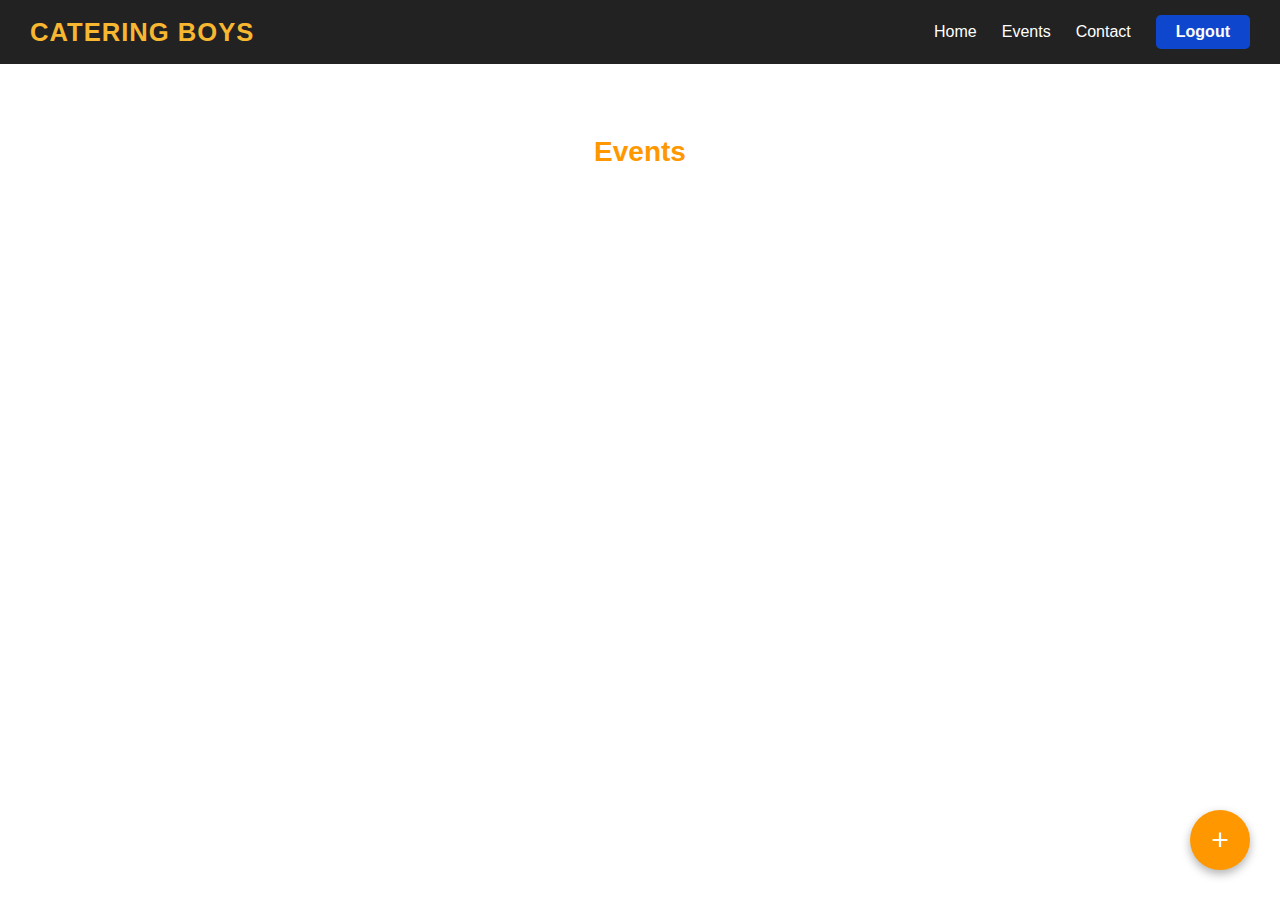
<file: admindash/index.html>
<!DOCTYPE html>
<html lang="en">
<head>
  <meta charset="UTF-8" />
  <meta name="viewport" content="width=device-width, initial-scale=1.0" />
  <title>Admin Dashboard | Catering Boys</title>
  <link rel="stylesheet" href="index.css" />
  <link rel="stylesheet"
        href="https://cdnjs.cloudflare.com/ajax/libs/font-awesome/6.5.0/css/all.min.css" />
</head>
<body>

  <!-- 🔹 Navbar -->
  <nav>
    <div class="logo">CATERING BOYS</div>
    <ul class="nav-links" id="nav-links">
      <li><a href="/home/index.html">Home</a></li>
      <li><a href="#events">Events</a></li>
      <li><a id="contact-link">Contact</a></li>
      <li><button class="logout-btn">Logout</button></li>
      <li class="close-btn" id="close-btn"><i class="fa-solid fa-xmark"></i></li>
    </ul>
    <div class="menu-icon" id="menu-icon">
      <i class="fa-solid fa-bars"></i>
    </div>
  </nav>

  <!-- 🔹 Scrolling Welcome Bar -->
  <div class="scroll-bar">
    <marquee behavior="scroll" direction="left" id="marquee"></marquee>
  </div>

  <!-- 🔹 Events Section -->
  <section class="events-section">
    <h2 id="events">Events</h2>
    <div id="event-container" class="event-container"></div>
  </section>

  <!-- 🔹 Floating Add Button -->
  <button id="addEventBtn" class="add-btn">+</button>

  <!-- 🔹 Modal for Add / Update -->
  <div class="modal" id="eventModal">
    <div class="modal-content">
      <h2 id="modalTitle">Add New Event</h2>
      <form id="eventForm">
        <input type="hidden" id="eventId">
        <input type="text" id="title" placeholder="Event Title" required>
        <input type="text" id="venue" placeholder="Venue" required>
        <textarea id="description" placeholder="Description" required></textarea>
        <input type="date" id="date" required>
        <input type="time" id="time" required>
        <input type="number" id="requiredboys" placeholder="Required Boys" required>
        <input type="number" id="amountPerBoy" placeholder="Amount per Boy" min="100" required>
        <div class="modal-buttons">
          <button type="submit" class="save-btn">Save</button>
          <button type="button" id="closeModal" class="cancel-btn">Cancel</button>
        </div>
      </form>
    </div>
  </div>

  <script src="index.js"></script>
</body>
</html>
</file>
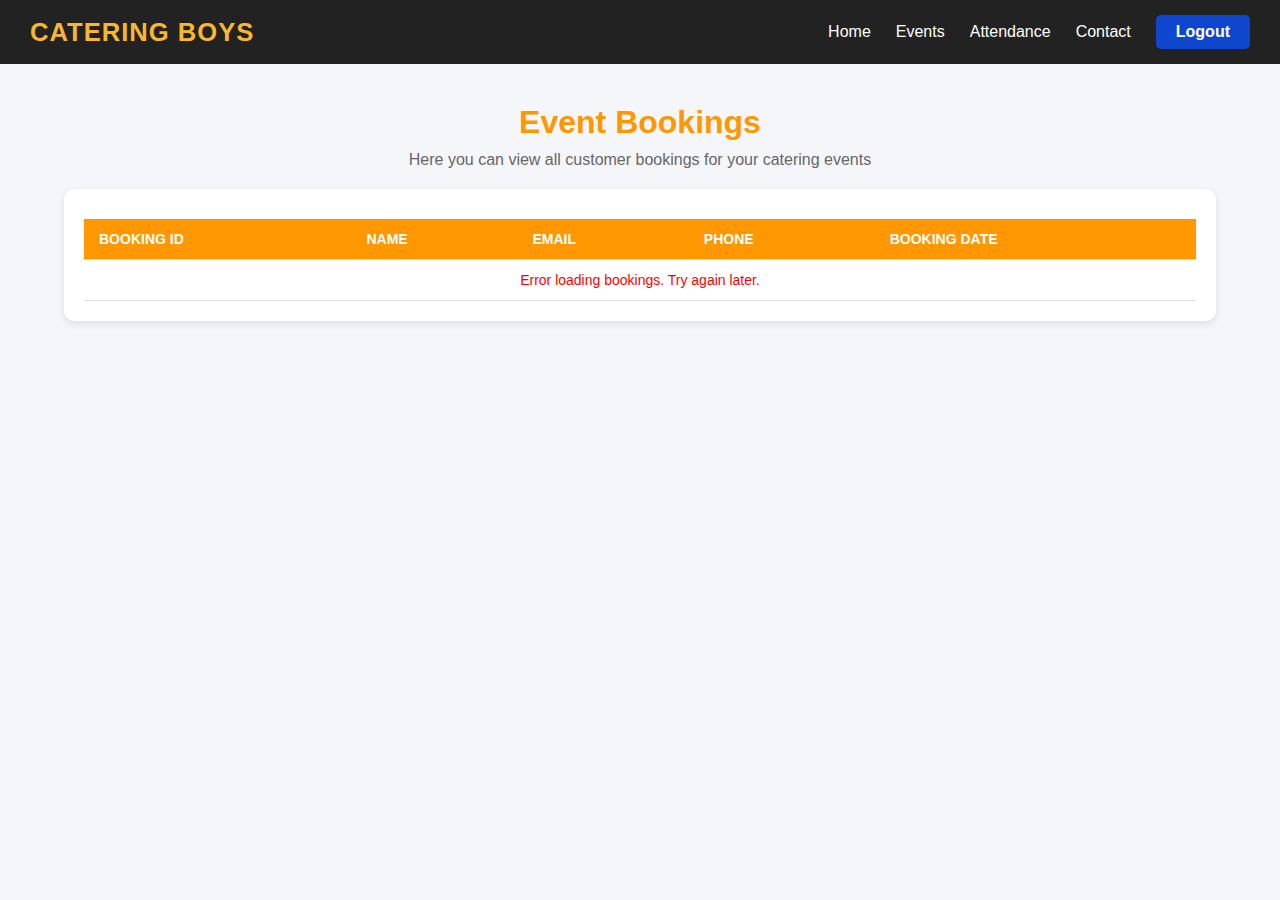
<file: bookings/index.html>
<!DOCTYPE html>
<html lang="en">
<head>
  <meta charset="UTF-8" />
  <meta name="viewport" content="width=device-width, initial-scale=1.0" />
  <title>Bookings | Catering Boys</title>
  <link rel="stylesheet" href="index.css" />
  <link rel="stylesheet"
        href="https://cdnjs.cloudflare.com/ajax/libs/font-awesome/6.5.0/css/all.min.css" />
</head>
<body>

  <!-- 🔹 Navbar -->
  <nav>
    <div class="logo">CATERING BOYS</div>
    <ul class="nav-links" id="nav-links">
      <li><a href="../admin-dashboard/index.html">Home</a></li>
      <li><a href="" id="events-link">Events</a></li>
       <li><a href="#" id="attendance">Attendance</a></li>
     <li><a id="contact-link">Contact</a></li>
      <li><button class="logout-btn">Logout</button></li>
      <li class="close-btn" id="close-btn"><i class="fa-solid fa-xmark"></i></li>
    </ul>
    <div class="menu-icon" id="menu-icon">
      <i class="fa-solid fa-bars"></i>
    </div>
  </nav>

  <!-- 🔹 Page Header -->
  <header class="header">
    <h1>Event Bookings</h1>
    <p>Here you can view all customer bookings for your catering events</p>
  </header>

  <!-- 🔹 Bookings Table -->
  <section class="table-section">
    <table id="bookingsTable">
      <thead>
        <tr>
          <th>Booking ID</th>
          <th>Name</th>
          <th>Email</th>
          <th>Phone</th>
          <th>Booking Date</th>
        </tr>
      </thead>
      <tbody id="bookingBody">
        <!-- Dynamic rows will load here -->
      </tbody>
    </table>
  </section>

  <script src="index.js"></script>
</body>
</html>
</file>
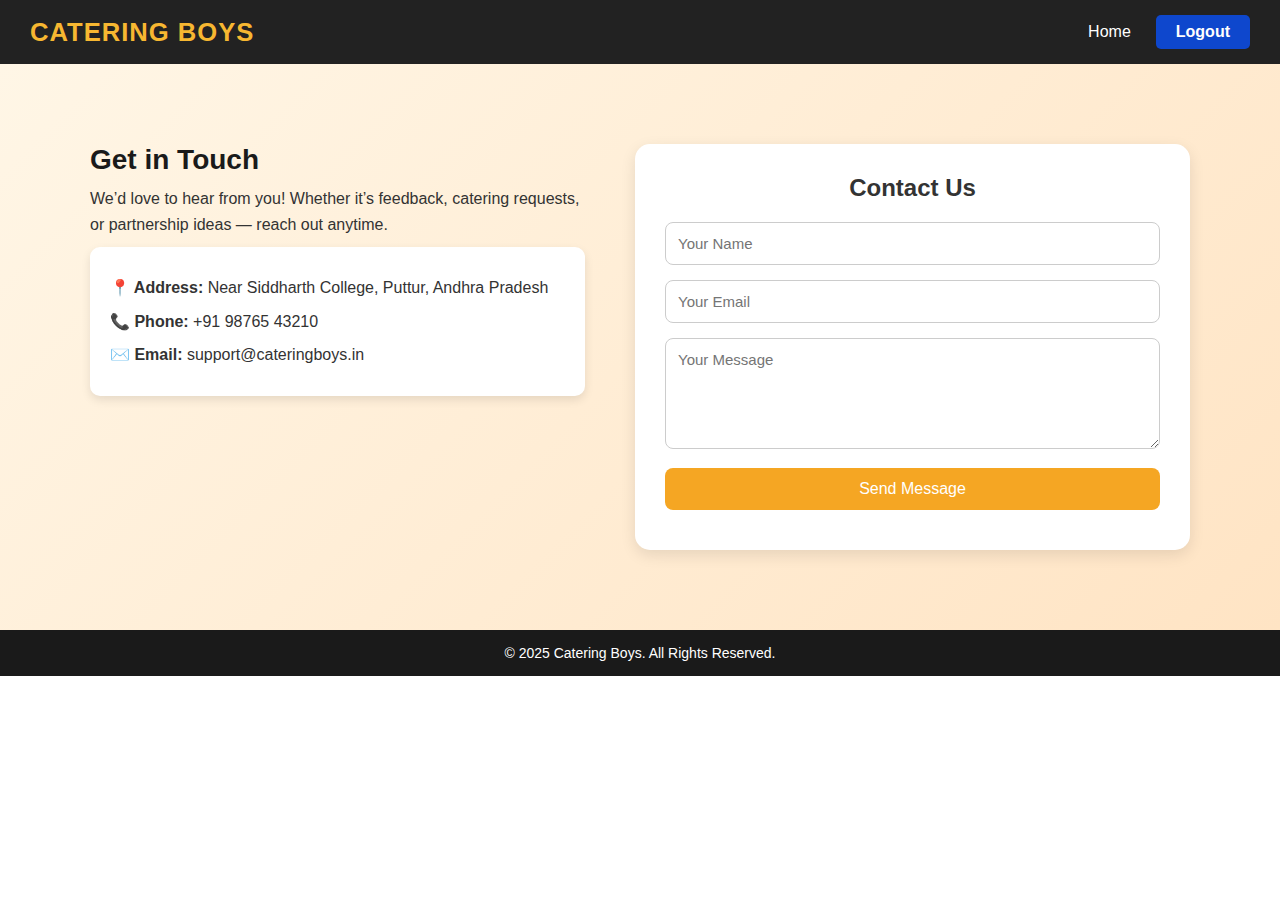
<file: contactus/index.html>
<!DOCTYPE html>
<html lang="en">
<head>
  <meta charset="UTF-8" />
  <meta name="viewport" content="width=device-width, initial-scale=1.0" />
  <title>Catering Boys | Contact Us</title>
  <link rel="stylesheet" href="index.css" />
</head>
<body>
  
    <!-- 🔹 Navbar -->
  <nav>
    <div class="logo">CATERING BOYS</div>
    <ul class="nav-links" id="nav-links">
      <li><a href="../home/index.html">Home</a></li> 
      <li><button class="logout-btn">Logout</button></li>
      <li class="close-btn" id="close-btn"><i class="fa-solid fa-xmark"></i></li>
    </ul>
    <div class="menu-icon" id="menu-icon">
      <i class="fa-solid fa-bars"></i>
    </div>
  </nav>

  
  <section class="contact-section">
    <div class="contact-container">
      <div class="contact-info">
        <h2>Get in Touch</h2>
        <p>We’d love to hear from you! Whether it’s feedback, catering requests, or partnership ideas — reach out anytime.</p>

        <div class="info-box">
          <p><strong>📍 Address:</strong> Near Siddharth College, Puttur, Andhra Pradesh</p>
          <p><strong>📞 Phone:</strong> +91 98765 43210</p>
          <p><strong>✉️ Email:</strong> support@cateringboys.in</p>
        </div>
      </div>

      <div class="contact-form-box">
        <h2>Contact Us</h2>
        <form id="contactForm">
          <input type="text" id="name" placeholder="Your Name" required />
          <input type="email" id="email" placeholder="Your Email" required />
          <textarea id="message" rows="5" placeholder="Your Message" required></textarea>
          <button type="submit">Send Message</button>
        </form>
        <p id="responseMessage"></p>
      </div>
    </div>
  </section>

  <footer>
    <p>© 2025 Catering Boys. All Rights Reserved.</p>
  </footer>

  <script src="index.js"></script>
</body>
</html>
</file>
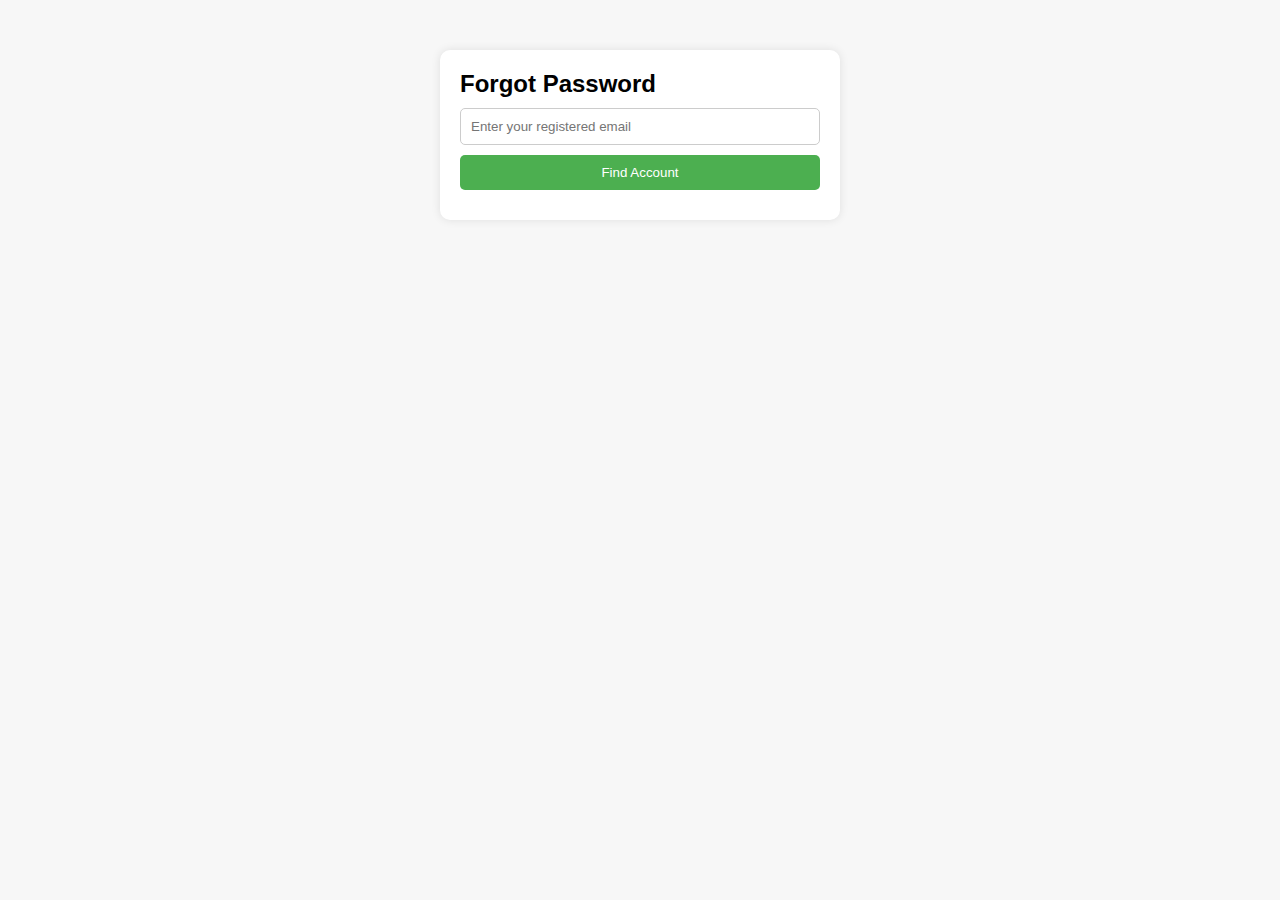
<file: forgot/index.html>
<!DOCTYPE html>
<html lang="en">
<head>
<meta charset="UTF-8">
<meta name="viewport" content="width=device-width, initial-scale=1.0">
<title>Forgot Password</title>
<link rel="stylesheet" href="index.css">
</head>
<body>
<div class="container">
  <h2>Forgot Password</h2>

  <!-- Step 1: Enter email -->
  <input type="email" id="email" placeholder="Enter your registered email">
  <button id="findAccountBtn">Find Account</button>

  <!-- Step 2: Show account info and reset password -->
  <div id="accountInfo" style="display:none;">
    <p><strong>Name:</strong> <span id="name"></span></p>
    <p><strong>Email:</strong> <span id="userEmail"></span></p>
    <p><strong>Phone:</strong> <span id="phone"></span></p>

    <input type="password" id="newPassword" placeholder="Enter new password">
    <input type="password" id="confirmPassword" placeholder="Confirm new password">
    <button id="updatePasswordBtn">Update Password</button>
  </div>

  <p id="result"></p>
</div>

<script src="index.js"></script>
</body>
</html>
</file>
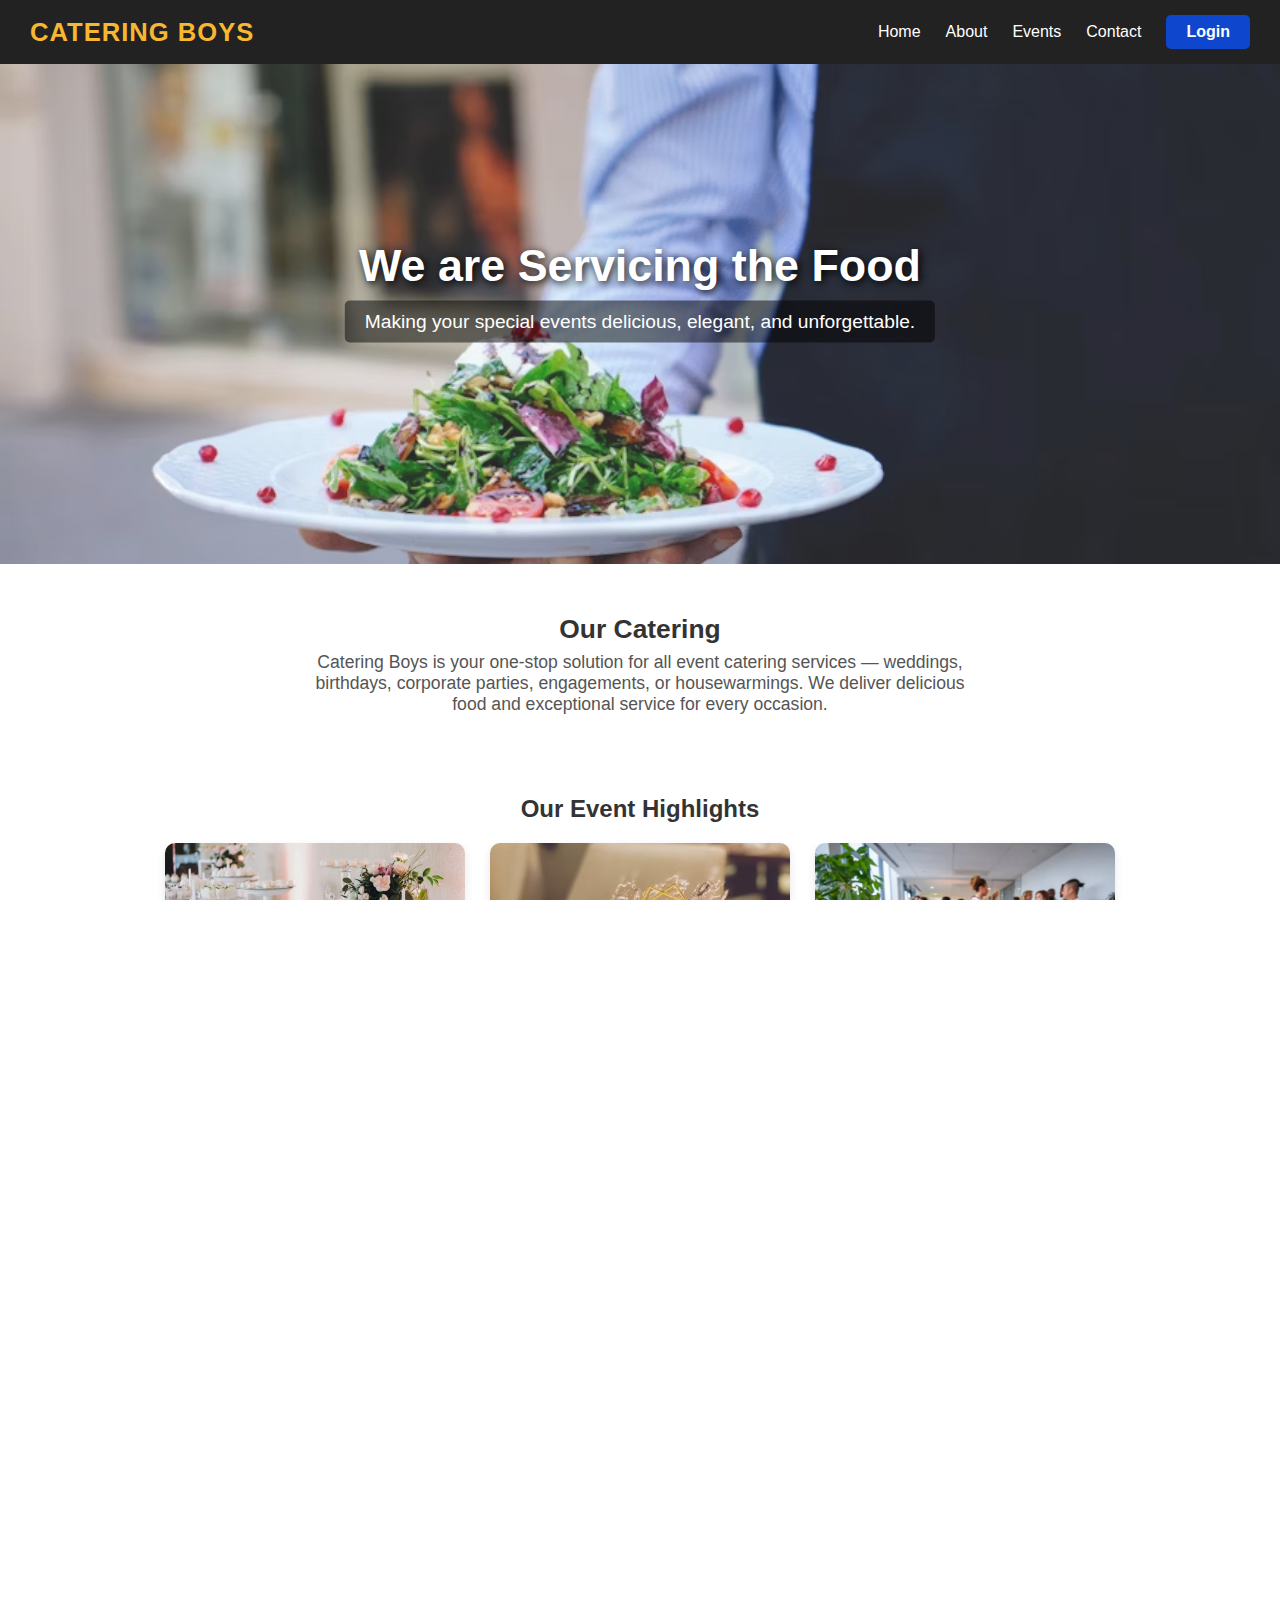
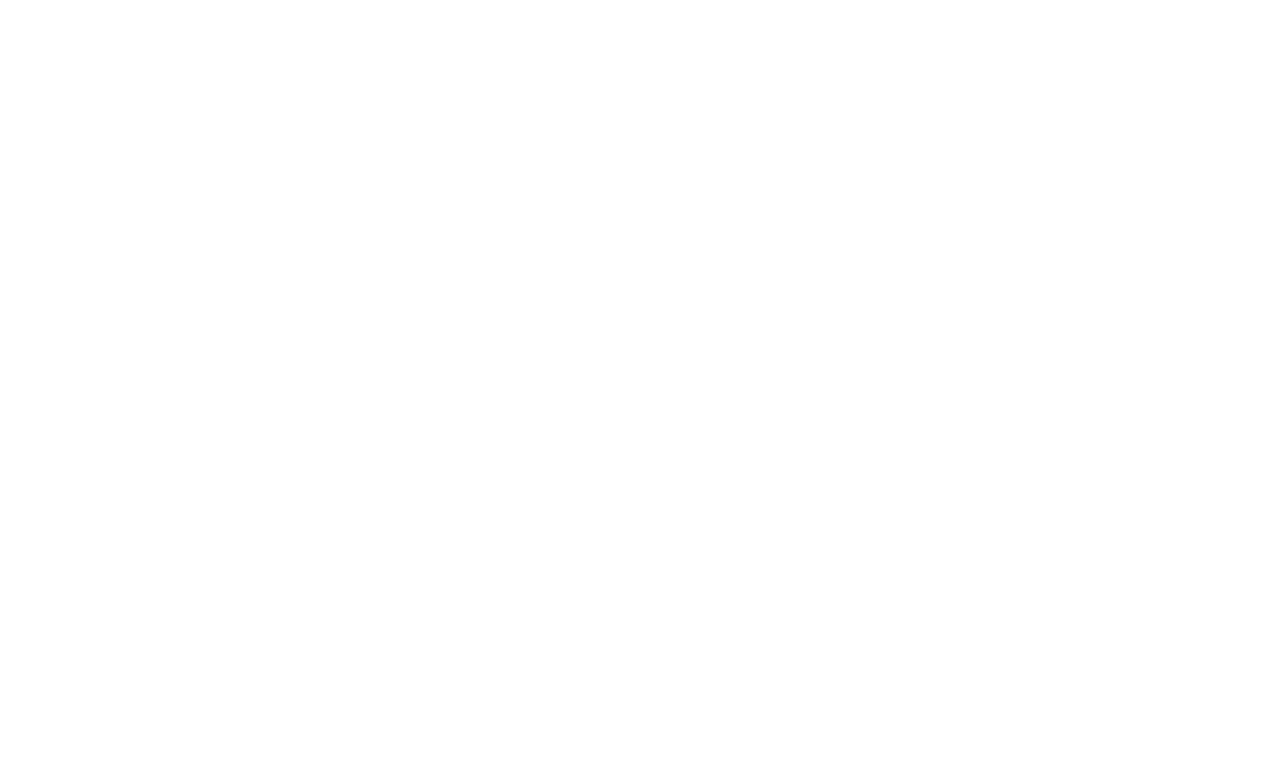
<file: home/index.html>
<!DOCTYPE html>
<html lang="en">
<head>
  <meta charset="UTF-8" />
  <meta name="viewport" content="width=device-width, initial-scale=1.0" />
  <title>CATERING BOYS</title>
  <link rel="stylesheet" href="index.css" />
  <link
    rel="stylesheet"
    href="https://cdnjs.cloudflare.com/ajax/libs/font-awesome/6.5.0/css/all.min.css" />
</head>
<body>

 <nav>
  <div class="logo">CATERING BOYS</div>
  
  <!-- Menu Links -->
  <ul class="nav-links" id="nav-links">
    <li><a href="#">Home</a></li>
    <li><a href="#description">About</a></li>
    <li><a href="#events">Events</a></li>
     <li><a href="#contact">Contact</a></li>
    <li><button class="auth-btn" id="auth-btn">Login</button></li>
    <!-- Close button (mobile only) -->
    <li class="close-btn" id="close-btn"><i class="fa-solid fa-xmark"></i></li>
  </ul>

  <!-- Hamburger Menu Icon (Mobile) -->
  <div class="menu-icon" id="menu-icon">
    <i class="fa-solid fa-bars"></i>
  </div>
</nav>


  <!-- Hero Section -->
  <section class="hero">
    <img src="/images/foodserving.avif" alt="Catering Service">
    <div class="hero-text">
      <h1>We are Servicing the Food</h1>
      <p>Making your special events delicious, elegant, and unforgettable.</p>
    </div>
  </section>

  <!-- Description -->
  <section class="description" id="description">
    <h2>Our Catering</h2>
    <p>
      Catering Boys is your one-stop solution for all event catering services — 
      weddings, birthdays, corporate parties, engagements, or housewarmings. 
      We deliver delicious food and exceptional service for every occasion.
    </p>
  </section>

  <!-- Events Section -->
  <section class="events" id="events">
    <h2>Our Event Highlights</h2>
    <div class="card-container">
      <div class="card">
        <img src="/images/wedding.avif" alt="Wedding Event">
        <div class="card-content">
          <h3>Wedding Events</h3>
          <p>Elegant dining and personalized service for your big day.</p>
        </div>
      </div>

      <div class="card">
        <img src="/images/birthday.avif" alt="Birthday Party">
        <div class="card-content">
          <h3>Birthday Celebrations</h3>
          <p>Fun-filled food and themes to make your birthday special.</p>
        </div>
      </div>

      <div class="card">
        <img src="/images/corporate.webp" alt="Corporate Party">
        <div class="card-content">
          <h3>Corporate Parties</h3>
          <p>Professional catering for business meetings and events.</p>
        </div>
      </div>

      <div class="card">
        <img src="/images/engagement.webp" alt="Engagement Event">
        <div class="card-content">
          <h3>Engagement Events</h3>
          <p>Celebrate your love story with elegant setups and great food.</p>
        </div>
      </div>

      <div class="card">
        <img src="/images/housewarming.webp" alt="Housewarming Event">
        <div class="card-content">
          <h3>Housewarming Ceremonies</h3>
          <p>Make your new beginning memorable with delicious catering.</p>
        </div>
      </div>

      <div class="card">
        <img src="/images/festivals.jpg" alt="Festivals Event">
        <div class="card-content">
          <h3>Festivals Ceremonies</h3>
          <p>Celebrate festivals with joy and mouth-watering dishes.</p>
        </div>
      </div>
    </div>
  </section>

  <!-- Reviews Section -->
  <section class="reviews">
    <h2>Customer Reviews</h2>
    <div class="review-container">
      <div class="review">
        <p>“Amazing service! Food was delicious, and the staff was very friendly. Highly recommend Catering Boys.”</p>
        <h4>- Ramesh Kumar</h4>
        <div class="stars">⭐️⭐️⭐️⭐️☆ (4.1)</div>
      </div>

      <div class="review">
        <p>“They handled our wedding perfectly! Great taste, professional setup, and smooth service.”</p>
        <h4>- Priya Sharma</h4>
        <div class="stars">⭐️⭐️⭐️⭐️☆ (4.1)</div>
      </div>
    </div>
  </section>

  <!-- Contact Section -->
  <section class="contact" id="contact">
    <h2>Contact Us</h2>
    <form class="contact-form">
      <input type="text" placeholder="Your Name" required>
      <input type="email" placeholder="Your Email" required>
      <textarea rows="4" placeholder="Your Message" required></textarea>
      <button type="submit">Send Message</button>
    </form>
  </section>

  <!-- Footer -->
  <footer>
    <p>&copy; 2025 CATERING BOYS. All rights reserved.</p>
    <p>Email: cateringboys@gmail.com | Phone: +91 98765 43210</p>
    <p>Follow us on Instagram & Facebook</p>
  </footer>

  <script src="index.js"></script>
</body>
</html>
</file>
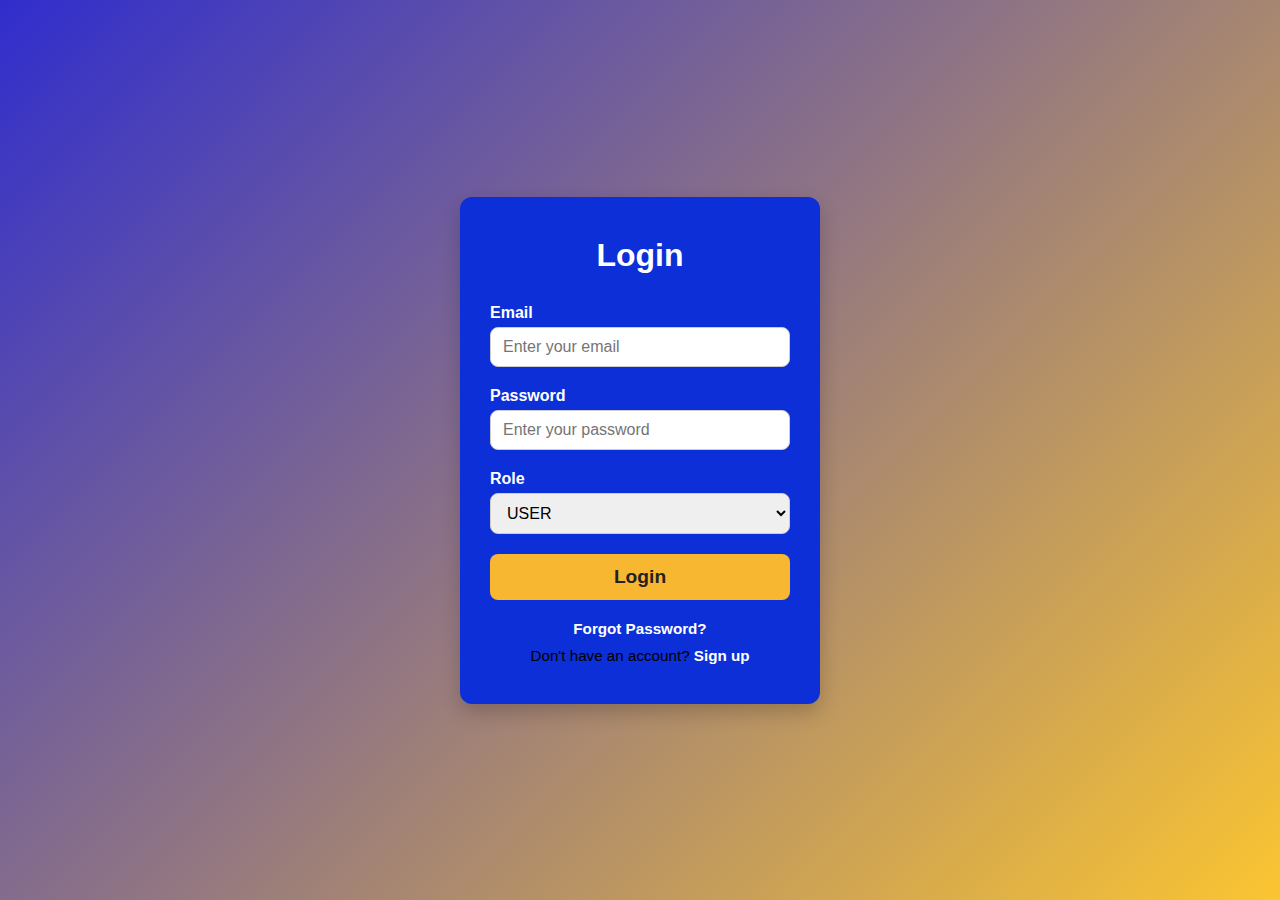
<file: login/index.html>
<!DOCTYPE html>
<html lang="en">
<head>
  <meta charset="UTF-8">
  <meta name="viewport" content="width=device-width, initial-scale=1.0">
  <title>Catering Boys - Login</title>
  <link rel="stylesheet" href="index.css">
</head>
<body>
  <div class="login-wrapper">
    <div class="login-box">
      <h2>Login</h2>
      <form id="login-form">
        <!-- Email -->
        <div class="input-group">
          <label for="email">Email</label>
          <input 
            type="email" 
            id="email" 
            placeholder="Enter your email" 
            required
            pattern="[a-zA-Z0-9._%+-]+@[a-zA-Z0-9.-]+\.[a-zA-Z]{2,}$"
            title="Enter a valid email, e.g., jithu224@gmail.com">
        </div>

        <!-- Password -->
        <div class="input-group">
          <label for="password">Password</label>
          <input type="password" id="password" placeholder="Enter your password" required>
        </div>

        <!-- Role -->
        <div class="input-group">
          <label for="role">Role</label>
          <select id="role" required>
            <option value="USER">USER</option>
            <option value="ADMIN">ADMIN</option>
          </select>
        </div>
         <p id="result"></p>
        <!-- Login Button -->
        <button type="submit" class="login-btn">Login</button>
      </form>

      <!-- Forgot Password + Signup -->
      <div class="login-footer">
        <a href="../forgot/index.html" class="forgot-password">Forgot Password?</a>
        <p>Don't have an account? <a href="../signup/index.html" class="signup-link">Sign up</a></p>
      </div>
    </div>
  </div>

  <!-- Toast Container -->
    <div id="toast-container"></div>


  <script src="index.js"></script>
</body>
</html>
</file>
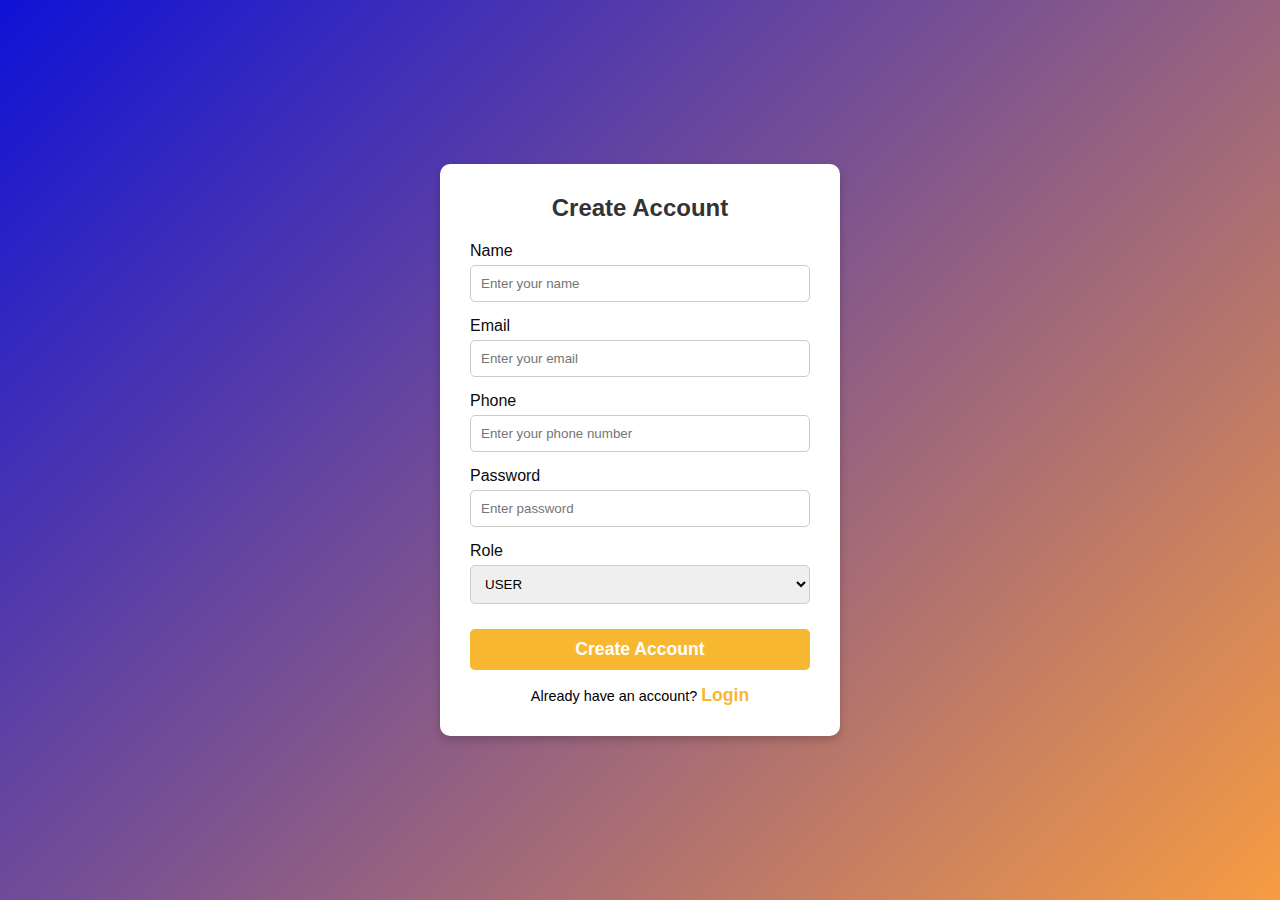
<file: signup/index.html>
<!DOCTYPE html>
<html lang="en">
<head>
  <meta charset="UTF-8">
  <meta name="viewport" content="width=device-width, initial-scale=1.0">
  <title>Catering Boys - Signup</title>
  <link rel="stylesheet" href="index.css">
</head>
<body>

  <div class="signup-wrapper">
    <div class="signup-box">
      <h2>Create Account</h2>
      <form id="signup-form">

        <!-- Name -->
        <div class="input-group">
          <label for="name">Name</label>
          <input type="text" id="name" placeholder="Enter your name" required>
        </div>

        <!-- Email -->
        <div class="input-group">
          <label for="email">Email</label>
          <input 
            type="email"
            id="email"
            placeholder="Enter your email"
            required
            pattern="[a-zA-Z0-9._%+-]+@[a-z0-9.-]+\.[a-z]{2,}$"
            title="Enter a valid email, e.g., jithu224@gmail.com">
        </div>

        <!-- Phone -->
        <div class="input-group">
          <label for="phone">Phone</label>
          <input 
            type="tel"
            id="phone"
            placeholder="Enter your phone number"
            required
            pattern="[0-9]{10}"
            title="Enter 10 digit number">
        </div>

        <!-- Password -->
        <div class="input-group">
          <label for="password">Password</label>
          <input type="password" id="password" placeholder="Enter password" required minlength="6">
        </div>

        <!-- Role -->
        <div class="input-group">
          <label for="role">Role</label>
          <select id="role" required>
            <option value="USER">USER</option>
            <option value="ADMIN">ADMIN</option>
          </select>
        </div>

        <button type="submit" class="signup-btn">Create Account</button>

        <p class="login-link">Already have an account? <a href="../login/index.html">Login</a></p>
      </form>
    </div>
  </div>

  <script src="index.js"></script>
</body>
</html>
</file>
<file: forgot/index.css>
* {
  margin: 0;
  padding: 0;
  box-sizing: border-box;
  font-family: 'Poppins', sans-serif;
}


body { 
  font-family: Arial, sans-serif; 
  background-color: #f7f7f7; 
  padding: 50px; 
}
.container { 
  max-width: 400px; 
  margin: auto; 
  background: #fff; 
  padding: 20px; 
  border-radius: 10px; 
  box-shadow: 0 0 10px rgba(0,0,0,0.1); 
}
input { 
  width: 100%; 
  padding: 10px; 
  margin: 10px 0; 
  border: 1px solid #ccc; 
  border-radius: 5px; 
}
button { 
  width: 100%; 
  padding: 10px; 
  background: #4CAF50; 
  color: white; 
  border: none; 
  cursor: pointer; 
  border-radius: 5px; 
}
button:hover { 
  background: #45a049; 
}
#result { 
  margin-top: 10px; 
  color: red; 
}
</file>
<file: signup/index.css>
* {
  margin: 0;
  padding: 0;
  box-sizing: border-box;
  font-family: 'Poppins', sans-serif;
}

body {
  background: linear-gradient(135deg, #0f12d6, #f79c42);
  display: flex;
  justify-content: center;
  align-items: center;
  height: 100vh;
}

.signup-wrapper {
  width: 100%;
  max-width: 400px;
}

.signup-box {
  background: #fff;
  border-radius: 10px;
  padding: 30px;
  box-shadow: 0 4px 10px rgba(0, 0, 0, 0.2);
  text-align: center;
}

.signup-box h2 {
  margin-bottom: 20px;
  color: #333;
}

.input-group {
  text-align: left;
  margin-bottom: 15px;
}

.input-group label {
  display: block;
  margin-bottom: 5px;
  color: #0b0a0a;
}

.input-group input,
.input-group select {
  width: 100%;
  padding: 10px;
  border: 1px solid #ccc;
  border-radius: 5px;
}

.signup-btn {
  width: 100%;
  padding: 10px;
  border: none;
  background-color: #f7b731;
  color: white;
  border-radius: 5px;
  font-weight: bold;
  cursor: pointer;
  margin-top: 10px;
  font-size: 1.1rem;
}

.signup-btn:hover {
  background-color: #e6a51f;
}

.login-link {
  margin-top: 15px;
  font-size: 0.9rem;
}

.login-link a {
  color: #f7b731;
  text-decoration: none;
  font-weight: 600;
  font-size: 1.1rem;
}
</file>
<file: admindash/index.css>
/* Basic Reset */
* {
  margin: 0;
  padding: 0;
  box-sizing: border-box;
  font-family: 'Poppins', sans-serif;
}

body {
  background-color: #fff;
  color: #333;
}

/* Navbar */
nav {
  display: flex;
  justify-content: space-between;
  align-items: center;
  background-color: #222;
  color: white;
  padding: 15px 30px;
  position: sticky;
  top: 0;
  z-index: 10;
}

.logo {
  font-size: 1.6rem;
  font-weight: 800;
  color: #f7b731;
  letter-spacing: 1px;
}

/* Menu Links */
.nav-links {
  display: flex;
  gap: 25px;
  list-style: none;
  align-items: center;
}

.nav-links a {
  color: white;
  text-decoration: none;
  transition: color 0.3s;
}

.nav-links a:hover {
  color: #f7b731;
}

/* Login Button */
.logout-btn {
  padding: 8px 20px;
  background-color: #0e47cd;
  color: #fffefe;
  border-radius: 5px;
  font-weight: bold;
  text-decoration: none;
  transition: background-color 0.3s;
  font-size: 1rem;
  border: none;
  cursor: pointer;
}

.logout-btn:hover {
  background-color: #e6a51f;
}

/* Hamburger */
.menu-icon {
  display: none;
  font-size: 1.8rem;
  color: white;
  cursor: pointer;
}

/* Responsive Menu */
.close-btn {
  display: none;
  font-size: 1.8rem;
  color: white;
  cursor: pointer;
}

@media (max-width: 900px) {
  .nav-links {
    display: none;
    flex-direction: column;
    position: fixed;
    top: 0;
    right: 0;
    height: 100vh;
    width: 70%;
    background-color: #222;
    text-align: center;
    gap: 25px;
    padding-top: 60px;
    transform: translateX(100%);
  }

  .nav-links.active {
    display: flex;
    transform: translateX(0);
  }

  .menu-icon {
    display: block;
  }

  .close-btn {
    display: block;
    position: absolute;
    top: 15px;
    right: 20px;
  }
}

/* Scroll Bar */
.scroll-bar {
  color: #000;
  padding: 10px 0;
  font-weight: 600;
  letter-spacing: 0.5px;
  font-size: 1.2rem;
}

/* Events Section */
.events-section {
  padding: 30px;
  text-align: center;
}

.events-section h2 {
  color: #ff9800;
  font-size: 28px;
  margin-bottom: 20px;
}

/* Event Cards */
.event-container {
  display: flex;
  flex-wrap: wrap;
  justify-content: center;
  gap: 25px;
}

.event-card {
  width: 320px;
  background: #fff;
  border-radius: 15px;
  box-shadow: 0 4px 10px rgba(0, 0, 0, 0.1);
  overflow: hidden;
  transition: 0.3s ease;
}

.event-card:hover {
  transform: scale(1.03);
}

.event-details {
  padding: 15px;
  text-align: left;
}

.event-details h3 {
  color: #ff9800;
  margin-bottom: 8px;
}

.event-details p {
  margin: 5px 0;
}

/* Buttons */
.btn-container {
  display: flex;
  justify-content: space-around;
  padding: 10px 15px;
}

.update-btn, .delete-btn, .bookings-btn {
  border: none;
  padding: 8px 15px;
  border-radius: 8px;
  color: white;
  cursor: pointer;
  font-weight: 500;
}

.update-btn { background-color: #4caf50; }
.delete-btn { background-color: #f44336; }
.bookings-btn { background-color: #0052eb; }

/* Add Button */
.add-btn {
  position: fixed;
  bottom: 30px;
  right: 30px;
  background-color: #ff9800;
  color: white;
  border: none;
  border-radius: 50%;
  font-size: 30px;
  width: 60px;
  height: 60px;
  cursor: pointer;
  box-shadow: 0 4px 10px rgba(0, 0, 0, 0.3);
}

.add-btn:hover { background-color: #e68900; }

/* Modal */
.modal {
  display: none;
  position: fixed;
  top: 0; left: 0;
  width: 100%; height: 100%;
  background: rgba(0,0,0,0.6);
  justify-content: center;
  align-items: center;
  z-index: 9999;
}

.modal-content {
  background: white;
  width: 400px;
  padding: 20px;
  border-radius: 15px;
  animation: fadeIn 0.3s ease-in;
}

.modal-content h2 {
  color: #ff9800;
  text-align: center;
  margin-bottom: 15px;
}

.modal-content input, .modal-content textarea {
  width: 100%;
  margin-bottom: 12px;
  padding: 10px;
  border-radius: 8px;
  border: 1px solid #ccc;
  font-size: 14px;
}

textarea { resize: none; height: 70px; }

.modal-buttons {
  display: flex;
  /* justify-content: space-around; */
  gap: 10px;
}

.save-btn {
  background-color: #4caf50;
  color: white;
  border: none;
  padding: 8px 20px;
  border-radius: 8px;
  cursor: pointer;
}

.cancel-btn {
  background-color: #f44336;
  color: white;
  border: none;
  padding: 8px 20px;
  border-radius: 8px;
  cursor: pointer;
}
.cancel-btn:hover {
  background-color: #6b3030;
}
@keyframes fadeIn {
  from { opacity: 0; transform: scale(0.95); }
  to { opacity: 1; transform: scale(1); }
}
</file>
<file: bookings/index.css>
/* Basic Reset */
* {
  margin: 0;
  padding: 0;
  box-sizing: border-box;
  font-family: 'Poppins', sans-serif;
}

body {
  background-color: #f5f6fa;
  color: #333;
}

/* Navbar */
nav {
  display: flex;
  justify-content: space-between;
  align-items: center;
  background-color: #222;
  color: white;
  padding: 15px 30px;
  position: sticky;
  top: 0;
  z-index: 10;
}

.logo {
  font-size: 1.6rem;
  font-weight: 800;
  color: #f7b731;
  letter-spacing: 1px;
}

.nav-links {
  display: flex;
  gap: 25px;
  list-style: none;
  align-items: center;
}

.nav-links a {
  color: white;
  text-decoration: none;
  transition: color 0.3s;
}

.nav-links a:hover {
  color: #f7b731;
}

/* Logout Button */
.logout-btn {
  padding: 8px 20px;
  background-color: #0e47cd;
  color: #fff;
  border-radius: 5px;
  font-weight: bold;
  text-decoration: none;
  border: none;
  cursor: pointer;
  font-size: 1rem;
}

.logout-btn:hover {
  background-color: #e6a51f;
}

/* Hamburger for mobile */
.menu-icon {
  display: none;
  font-size: 1.8rem;
  color: white;
  cursor: pointer;
}

.close-btn {
  display: none;
  font-size: 1.8rem;
  color: white;
  cursor: pointer;
}

@media (max-width: 900px) {
  .nav-links {
    display: none;
    flex-direction: column;
    position: fixed;
    top: 0;
    right: 0;
    height: 100vh;
    width: 70%;
    background-color: #222;
    text-align: center;
    gap: 25px;
    padding-top: 60px;
    transform: translateX(100%);
  }

  .nav-links.active {
    display: flex;
    transform: translateX(0);
  }

  .menu-icon {
    display: block;
  }

  .close-btn {
    display: block;
    position: absolute;
    top: 15px;
    right: 20px;
  }
}

/* Header */
.header {
  text-align: center;
  margin: 40px 0 20px;
}

.header h1 {
  color: #ff9800;
  margin-bottom: 10px;
}

.header p {
  color: #666;
}

/* Table Section */
.table-section {
  width: 90%;
  margin: 0 auto;
  background: white;
  border-radius: 10px;
  box-shadow: 0 3px 8px rgba(0, 0, 0, 0.1);
  overflow-x: auto;
  padding: 20px;
}

table {
  width: 100%;
  border-collapse: collapse;
  margin-top: 10px;
}

thead {
  background-color: #ff9800;
  color: white;
}

th, td {
  padding: 12px 15px;
  text-align: left;
  border-bottom: 1px solid #ddd;
}

tr:hover {
  /* background-color: #f1f1f1; */
}

th {
  text-transform: uppercase;
  font-size: 14px;
}

td {
  font-size: 14px;
}
</file>
<file: contactus/index.css>
/* Basic Reset */
* {
  margin: 0;
  padding: 0;
  box-sizing: border-box;
  font-family: 'Poppins', sans-serif;
}

body {
  background-color: #fff;
  color: #333;
}

/* Navbar */
nav {
  display: flex;
  justify-content: space-between;
  align-items: center;
  background-color: #222;
  color: white;
  padding: 15px 30px;
  position: sticky;
  top: 0;
  z-index: 10;
}

.logo {
  font-size: 1.6rem;
  font-weight: 800;
  color: #f7b731;
  letter-spacing: 1px;
}

/* Menu Links */
.nav-links {
  display: flex;
  gap: 25px;
  list-style: none;
  align-items: center;
}

.nav-links a {
  color: white;
  text-decoration: none;
  transition: color 0.3s;
}

.nav-links a:hover {
  color: #f7b731;
}

/* Login Button */
.logout-btn {
  padding: 8px 20px;
  background-color: #0e47cd;
  color: #fffefe;
  border-radius: 5px;
  font-weight: bold;
  text-decoration: none;
  transition: background-color 0.3s;
  font-size: 1rem;
  border: none;
  cursor: pointer;
}

.logout-btn:hover {
  background-color: #e6a51f;
}

/* Hamburger */
.menu-icon {
  display: none;
  font-size: 1.8rem;
  color: white;
  cursor: pointer;
}

/* Responsive Menu */
.close-btn {
  display: none;
  font-size: 1.8rem;
  color: white;
  cursor: pointer;
}

@media (max-width: 900px) {
  .nav-links {
    display: none;
    flex-direction: column;
    position: fixed;
    top: 0;
    right: 0;
    height: 100vh;
    width: 70%;
    background-color: #222;
    text-align: center;
    gap: 25px;
    padding-top: 60px;
    transform: translateX(100%);
  }

  .nav-links.active {
    display: flex;
    transform: translateX(0);
  }

  .menu-icon {
    display: block;
  }

  .close-btn {
    display: block;
    position: absolute;
    top: 15px;
    right: 20px;
  }
}

/* Scroll Bar */
.scroll-bar {
  color: #000;
  padding: 10px 0;
  font-weight: 600;
  letter-spacing: 0.5px;
  font-size: 1.2rem;
}


/* Contact Section */
.contact-section {
  padding: 80px 20px;
  background: linear-gradient(135deg, #fff6e6 0%, #ffe4c4 100%);
}

.contact-container {
  display: flex;
  justify-content: center;
  align-items: flex-start;
  gap: 50px;
  flex-wrap: wrap;
  max-width: 1100px;
  margin: 0 auto;
}

.contact-info {
  flex: 1;
  min-width: 300px;
}

.contact-info h2 {
  font-size: 28px;
  color: #1a1a1a;
  margin-bottom: 10px;
}

.contact-info p {
  line-height: 1.6;
  margin-bottom: 10px;
}

.info-box {
  background-color: white;
  border-radius: 10px;
  padding: 20px;
  box-shadow: 0 4px 10px rgba(0, 0, 0, 0.1);
}

.info-box p {
  margin: 8px 0;
}

/* Contact Form Box */
.contact-form-box {
  flex: 1;
  min-width: 300px;
  background-color: white;
  border-radius: 15px;
  padding: 30px;
  box-shadow: 0 5px 15px rgba(0, 0, 0, 0.1);
}

.contact-form-box h2 {
  color: #333;
  text-align: center;
  margin-bottom: 20px;
}

form input,
form textarea {
  width: 100%;
  margin-bottom: 15px;
  padding: 12px;
  border: 1px solid #ccc;
  border-radius: 8px;
  font-size: 15px;
  transition: border-color 0.3s ease;
}

form input:focus,
form textarea:focus {
  border-color: #f5a623;
  outline: none;
}

button {
  background-color: #f5a623;
  color: white;
  border: none;
  padding: 12px 20px;
  font-size: 16px;
  border-radius: 8px;
  cursor: pointer;
  transition: background 0.3s ease;
  width: 100%;
}

button:hover {
  background-color: #e6951c;
}

#responseMessage {
  text-align: center;
  margin-top: 10px;
  font-weight: 500;
}

/* Footer */
footer {
  text-align: center;
  background-color: #1a1a1a;
  color: white;
  padding: 15px;  
  font-size: 14px;
}
</file>
<file: home/index.css>
/* Basic Reset */
* {
  margin: 0;
  padding: 0;
  box-sizing: border-box;
  font-family: 'Poppins', sans-serif;
}

body {
  background-color: #fff;
  color: #333;
}
html, body {
  margin: 0;
  padding: 0;
  height: 100%;
  overflow-x: hidden;
  overscroll-behavior: contain;
}

section {
  margin-bottom: 0;
  padding-bottom: 0;
}

footer {
  margin: 0;
  padding: 20px 0;
  position: relative;
  bottom: 0;
  width: 100%;
}

.hero img {
  height: 100vh;
  max-height: 500px;
  object-fit: cover;
}

/* Navbar */
nav {
  display: flex;
  justify-content: space-between;
  align-items: center;
  background-color: #222;
  color: white;
  padding: 15px 30px;
  position: sticky;
  top: 0;
  z-index: 10;
}

.logo {
  font-size: 1.6rem;
  font-weight: 800;
  color: #f7b731;
  letter-spacing: 1px;
  cursor: pointer;
}

/* Desktop Menu Links */
.nav-links {
  display: flex;
  gap: 25px;
  list-style: none;
  align-items: center;
}

.nav-links a {
  color: white;
  text-decoration: none;
  transition: color 0.3s;
}

.nav-links a:hover {
  color: #f7b731;
}

/* Login Button */
.auth-btn {
  padding: 8px 20px;
  background-color: #0e47cd;
  color: #fffefe;
  border-radius: 5px;
  font-weight: bold;
  text-decoration: none;
  transition: background-color 0.3s;
  font-size: 1.0rem;
  border: none;
  cursor: pointer;
}

.auth-btn:hover {
  background-color: #e6a51f;
}

/* Hamburger Menu Icon */
.menu-icon {
  display: none;
  font-size: 1.8rem;
  color: white;
  cursor: pointer;
}

/* Close Button in Mobile Menu */
.close-btn {
  display: none;
  font-size: 1.8rem;
  color: white;
  text-align: right;
  cursor: pointer;
  margin-bottom: 10px;
}

/* =========================
   Mobile & Tablet Responsive
========================= */
@media (max-width: 900px) {
  .nav-links {
    display: none;
    flex-direction: column;
    position: fixed;
    top: 0;
    right: 0;
    height: 100vh;
    width: 70%;
    background-color: #222;
    text-align: center;
    gap: 25px;
    padding-top: 60px;
    transition: transform 0.3s ease-in-out;
    transform: translateX(100%);
  }

  .nav-links.active {
    display: flex;
    transform: translateX(0);
  }

  .nav-links a,
  .auth-btn {
    font-size: 1.2rem;
  }

  .menu-icon {
    display: block;
  }

  .close-btn {
    display: block;
    position: absolute;
    top: 15px;
    right: 20px;
  }
}


/* Hero Section */
.hero {
  position: relative;
  text-align: center;
  color: white;
}

.hero img {
  width: 100%;
  height: 500px;
  object-fit: cover;
  opacity: 0.85;
}

.hero-text {
  position: absolute;
  top: 45%;
  left: 50%;
  transform: translate(-50%, -50%);
}

.hero-text h1 {
  font-size: 2.8rem;
  text-shadow: 2px 2px 8px #000;
}


.hero-text p {
  font-size: 1.2rem;
  background-color: rgba(0, 0, 0, 0.5);
  padding: 10px 20px;
  border-radius: 5px;
  margin-top: 10px;
}

/* Description */
.description {
  text-align: center;
  padding: 40px 60px;
  max-width: 800px;
  margin: auto;
  font-size: 1.1rem;
  color: #555;
}
.description h2{
    color: #333333;
    margin: 0.4rem 0;
}

/* Events Section */
.events {
  padding: 40px 60px;
  text-align: center;
}

.card-container {
  display: flex;
  flex-wrap: wrap;
  justify-content: center;
  gap: 25px;
  margin-top: 20px;
}

.card {
  background: #fff;
  border-radius: 10px;
  box-shadow: 0 4px 10px rgba(0, 0, 0, 0.1);
  overflow: hidden;
  width: 300px;
  transition: transform 0.3s;
}

.card:hover {
  transform: scale(1.05);
}

.card img {
  width: 100%;
  height: 200px;
  object-fit: cover;
}

.card-content {
  padding: 15px;
}

/* Reviews */
.reviews {
  text-align: center;
  padding: 50px 60px;
  background-color: #f9f9f9;
}

.review-container {
  display: flex;
  justify-content: center;
  gap: 40px;
  flex-wrap: wrap;
  margin-top: 10px;
}

.review {
  width: 300px;
  background: white;
  border-radius: 10px;
  box-shadow: 0 2px 8px rgba(0,0,0,0.1);
  padding: 20px;
}

.review h4 {
  margin-top: 10px;
  color: #444;
}

.stars {
  color: #f7b731;
  font-weight: bold;
}

/* Contact */
.contact {
  text-align: center;
  padding: 50px 60px;
}

.contact-form {
  display: flex;
  flex-direction: column;
  gap: 15px;
  width: 350px;
  margin: 20px auto;
}

.contact-form input,
.contact-form textarea {
  padding: 10px;
  border: 1px solid #ccc;
  border-radius: 5px;
}

.contact-form button {
  padding: 10px;
  background-color: #f7b731;
  border: none;
  border-radius: 5px;
  color: white;
  font-weight: bold;
  cursor: pointer;
}

.contact-form button:hover {
  background-color: #e6a51f;
}

/* Footer */
footer {
  background-color: #222;
  color: white;
  text-align: center;
  padding: 30px;
  margin-top: 50px;
}

/* Smooth Scroll */
html {
  scroll-behavior: smooth;
}

/* =========================
   Responsive Styles
========================= */
@media (max-width: 900px) {
  .nav-links,
  .auth {
    display: none;
  }

  .menu-icon {
    display: block;
  }

  .nav-links.mobile-menu {
    display: flex;
    flex-direction: column;
    position: absolute;
    top: 70px;
    right: 0;
    width: 100%;
    background-color: #222;
    text-align: center;
    gap: 20px;
    padding: 20px 0;
    animation: slideDown 0.3s ease;
  }

  .nav-links.mobile-menu a {
    color: #fff;
    font-size: 1.1rem;
  }

  .nav-links.mobile-menu a:hover {
    color: #f7b731;
  }

  @keyframes slideDown {
    from {
      opacity: 0;
      transform: translateY(-15px);
    }
    to {
      opacity: 1;
      transform: translateY(0);
    }
  }
}
</file>
<file: login/index.css>
/* Basic Reset */
* {
  margin: 0;
  padding: 0;
  box-sizing: border-box;
  font-family: 'Poppins', sans-serif;
}

/* Full-page body style */
html, body {
  width: 100%;
  height: 100%;
  overflow: hidden; /* Prevent scrollbars */
}

/* Centered Gradient Background */
body {
  background: linear-gradient(135deg, #302dcd, #fbc531);
  display: flex;
  justify-content: center;
  align-items: center;
}

/* Login Wrapper */
.login-wrapper {
  width: 100%;
  max-width: 400px;
  padding: 20px;
}

/* Login Box */
.login-box {
  background: #0d2fd8;
  border-radius: 12px;
  padding: 40px 30px;
  box-shadow: 0 8px 20px rgba(0,0,0,0.2);
  text-align: center;
}

.login-box h2 {
  color: #ffffff;
  margin-bottom: 30px;
  font-size: 2rem;
}

/* Input Groups */
.input-group {
  margin-bottom: 20px;
  text-align: left;
}

.input-group label {
  display: block;
  font-weight: 600;
  margin-bottom: 5px;
  color: #ffffff;
}

.input-group input,
.input-group select {
  width: 100%;
  padding: 10px 12px;
  border-radius: 8px;
  border: 1px solid #ccc;
  font-size: 1rem;
  transition: border 0.3s;
}

.input-group input:focus,
.input-group select:focus {
  border-color: #f7b731;
  outline: none;
}

/* Login Button */
.login-btn {
  width: 100%;
  padding: 12px;
  background-color: #f7b731;
  border: none;
  border-radius: 8px;
  color: #222;
  font-weight: bold;
  font-size: 1.2rem;
  cursor: pointer;
  transition: background-color 0.3s;
}

.login-btn:hover {
  background-color: #e6a51f;
}

/* Footer text below login button */
.login-footer {
  margin-top: 20px;
  text-align: center;
  font-size: 0.95rem;
}

.login-footer a {
  color: #ffffff;
  text-decoration: none;
  font-weight: 600;
}

.login-footer a:hover {
  text-decoration: underline;
}

.forgot-password {
  display: block;
  margin-bottom: 10px;
  color: #ffffff;
  font-weight: 500;
}

/* ---------------- RESPONSIVENESS ---------------- */

/* ✅ 768px (Tablets) */
@media (max-width: 768px) {
  .login-box {
    padding: 35px 25px;
  }

  .login-box h2 {
    font-size: 1.8rem;
  }

  .login-btn {
    font-size: 1.1rem;
  }
}

/* ✅ 425px (Large Phones) */
@media (max-width: 425px) {
  body {
    align-items: flex-start;   /* Start from top */
    padding-top: 40px;         /* Add space above */
    overflow-y: auto;          /* Allow vertical scroll if needed */
  }

  .login-wrapper {
    padding: 10px;
    width: 85%;
  }

  .login-box {
    padding: 25px 18px;
    border-radius: 10px;
    transform: scale(0.95);    /* Slightly smaller overall */
  }

  .login-box h2 {
    font-size: 1.4rem;
    margin-bottom: 20px;
  }

  .input-group input,
  .input-group select {
    font-size: 0.9rem;
    padding: 8px 10px;
  }

  .login-btn {
    font-size: 1rem;
    padding: 10px;
  }

  .login-footer {
    font-size: 0.85rem;
  }
}

/* ✅ 375px (Medium Phones like iPhone X) */
@media (max-width: 375px) {
  body {
    align-items: flex-start;
    padding-top: 30px;
    overflow-y: auto;
  }

  .login-wrapper {
    padding: 8px;
  }

  .login-box {
    padding: 20px 15px;
    border-radius: 10px;
    transform: scale(0.9);     /* Smaller */
  }

  .login-box h2 {
    font-size: 1.2rem;
    margin-bottom: 18px;
  }

  .input-group input,
  .input-group select {
    font-size: 0.85rem;
    padding: 8px;
  }

  .login-btn {
    font-size: 0.9rem;
    padding: 9px;
  }

  .login-footer {
    font-size: 0.8rem;
  }
}


/* ✅ 320px (Small Phones) */
@media (max-width: 320px) {
  .login-box {
    padding: 20px 15px;
  }

  .login-box h2 {
    font-size: 1.2rem;
  }

  .input-group input,
  .input-group select {
    font-size: 0.85rem;
    padding: 8px;
  }

  .login-btn {
    font-size: 0.9rem;
    padding: 9px;
  }

  .login-footer {
    font-size: 0.8rem;
  }
}

#toast-container {
  position: fixed;   /* Fixed relative to viewport */
  top: 20px;         /* Distance from top */
  left: 20px;       /* Distance from right */
  z-index: 9999;     /* On top of everything */
  display: flex;
  flex-direction: column;
  gap: 10px;         /* Space between multiple toasts */
}
</file>
